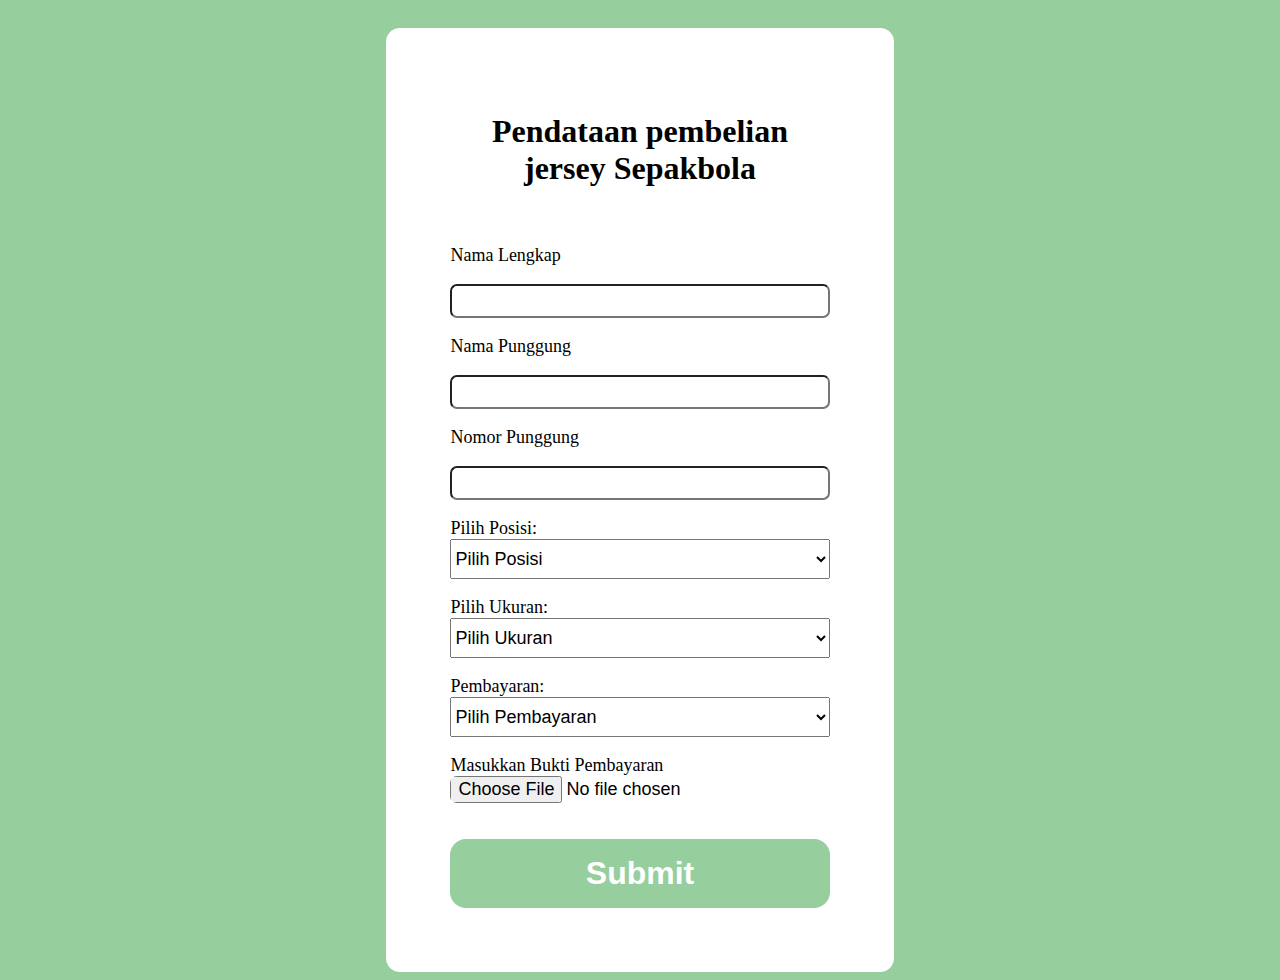
<file: tugas_cssJavaScript/index.html>
<!DOCTYPE html>
<html lang="en">
<head>
    <meta charset="UTF-8">
    <meta http-equiv="X-UA-Compatible" content="IE=edge">
    <meta name="viewport" content="width=device-width, initial-scale=1.0">
    <link rel="stylesheet" href="style.css">
    <title>Document</title>
</head>
<body>
    <div class="form">
        <form method="dialog">
        <!-- pembuatan nama lengkap nama punggung dan nomor punggung dengan menggunakan input -->
        <h1 class="p1">Pendataan pembelian jersey Sepakbola</h1> <br>
        <p>Nama Lengkap</p>
        <Input type="text" class="input" id="nama" required></Input> <br>
        <p>Nama Punggung</p>
        <input type="text"  class = "input" id="nama_punggung" required> <br>
        <p>Nomor Punggung</p>
        <input type="number" class="input" min="1"  id="nomor_punggung" required><br>
        <br>
        <!-- kemudian untuk pilih posisi menggunakan select -->
        <label for="Position">Pilih Posisi:</label> <br>
        <select name="Position" id="posisi" class="input">
            <option value="" selected disabled hidden>Pilih Posisi</option>
            <option value="Kiper">Kiper</option>
            <option value="Bek">Bek</option>
            <option value="gelandang">gelandang</option>
            <option value="penyerang">penyerang</option>
          </select><br>
          <br>
          <!-- untuk pilih ukuran juga menggunakan select -->
          <label for="Size">Pilih Ukuran:</label> <br>
          <select name="Size" id="size" class="input">
              <option value="" selected disabled hidden>Pilih Ukuran</option>
              <option value="M">M</option>
              <option value="L">L</option>
              <option value="XL">XL</option>
              <option value="XXL">XXL</option>
          </select> <br>
          <br>
          <!-- untuk pilih pembayaran juga menggunakan select -->
          <label for="pembayaran">Pembayaran:</label> <br>
          <select name="pembayaran" id="pembayaran" class="input">
              <option value="" selected disabled hidden>Pilih Pembayaran</option>
              <option value="UM">Uang muka</option>
              <option value="L">Lunas</option>
          </select><br> <br>
          <!-- dan untuk memasukkan bukti pembayaran disini menggunakan input dengan type file -->
          <span>Masukkan Bukti Pembayaran</span> <br>
          <input type="file" id="bukti" class="files" > <br> <br>
          <br>
          <button class="button" id="button">Submit</button>
        </form>
    </div>
    <script src="script.js"></script>
</body>
</html>
</file>
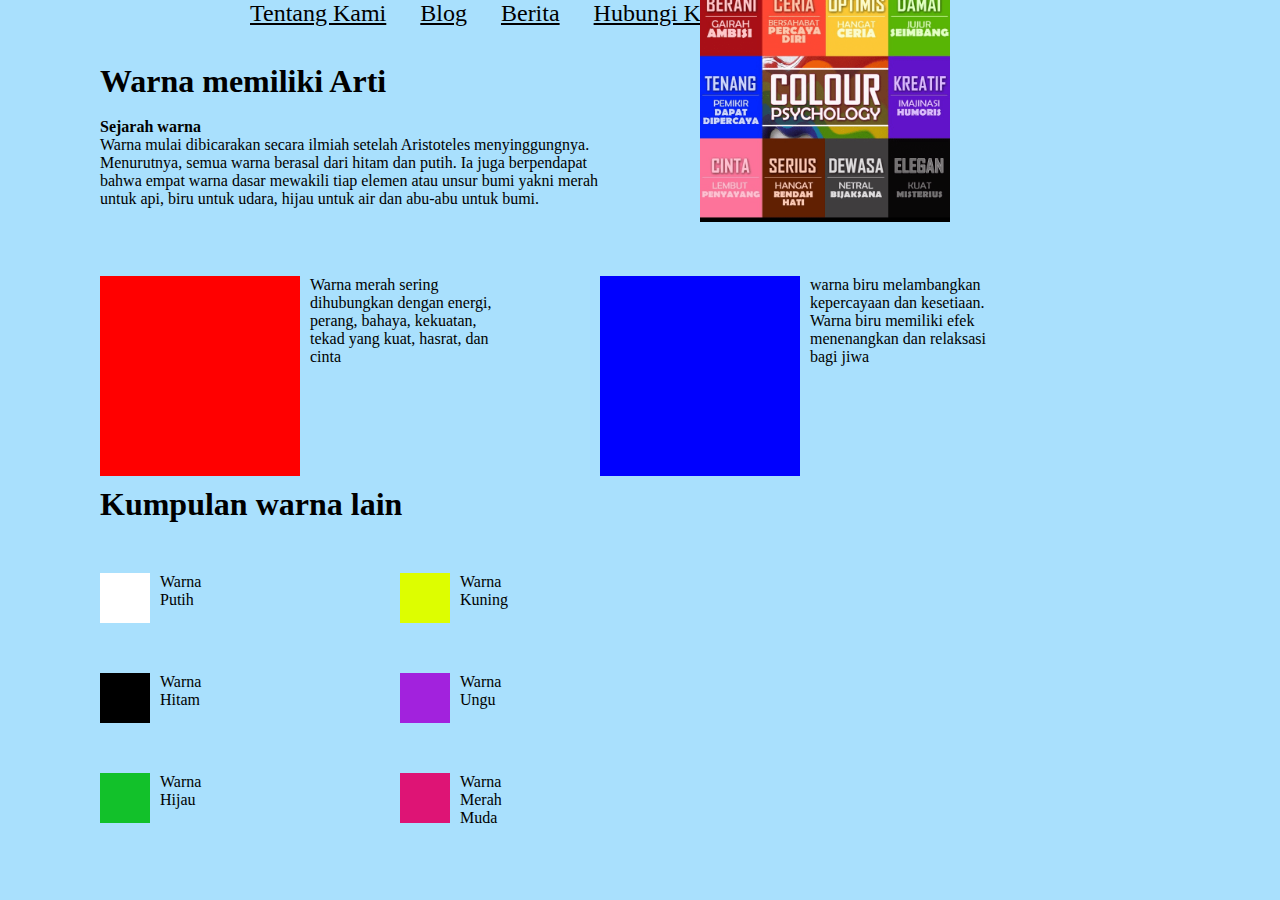
<file: Website_Artikel/index.html>
<!DOCTYPE html>
<html lang="en">
  <head>
    <link rel="stylesheet" href="style.css" />
    <meta charset="UTF-8" />
    <meta http-equiv="X-UA-Compatible" content="IE=edge" />
    <meta name="viewport" content="width=device-width, initial-scale=1.0" />
    <title>Document</title>
  </head>
  <body>
      <div class="Container">
        <a  class="About" href="#">Tentang Kami</a>
        <a class="blog" href="#">Blog</a>
        <a class="News" href="#">Berita</a>
        <a class="hubungi" href="">Hubungi Kami</a>
        <br>
        <br>
        <br>
      </div>
      <div class="H1">
        <h1>Warna memiliki Arti</h1>
        <br>
        <h4>Sejarah warna</h4>
        <p>Warna mulai dibicarakan secara ilmiah setelah Aristoteles menyinggungnya. <br> Menurutnya, semua warna berasal dari hitam dan putih.
          Ia juga berpendapat <br> bahwa empat warna dasar mewakili tiap elemen atau unsur bumi yakni merah <br> untuk api, biru untuk udara, hijau untuk air dan abu-abu untuk bumi.
         </p>
        </div>
        <!-- <button type="button" class="btn btn-primary">Next</button> -->
        <a href="https://youtu.be/GAVm_161MLQ" >
        <img src="artiwarna.png" class="image1"></a>
        <div class="red1">
          <p class="textred">Warna merah sering dihubungkan dengan energi, perang, bahaya, kekuatan, tekad yang kuat, hasrat, dan cinta</p>
        </div>
        <div class="blue1">
          <p class="textblue">warna biru melambangkan kepercayaan dan kesetiaan. Warna biru memiliki efek menenangkan dan relaksasi bagi jiwa</p>
        </div>
        <div class="text1">
          <h1>Kumpulan warna lain</h1>
        </div>
        <div class="boxwhite">
          <p class="text2">Warna Putih</p>
        </div>
        <div class="boxblack">
          <p class="text3">Warna Hitam</p>
        </div>
        <div class="boxgreen">
          <p class="text4">Warna Hijau</p>
        </div>
        <div class="boxyellow">
          <p class="text5">Warna Kuning</p>
        </div>
        <div class="boxpurple">
          <p class="text6">Warna Ungu</p>
        </div>
        <div class="boxpink">
          <p class="text7">Warna Merah Muda</p>
        </div>
  </body>
</html>
</file>
<file: tugas_cssJavaScript/style.css>
body {
    background-color: #96ce9e;
    display: flex;
    justify-content: center;
}

.form {
    margin-top: 20px;
    background-color: #ffffff;
    padding: 4em;
    border-radius: 14px;
    display: flex;
    justify-content: center;
    width: 30%;
}

.button {
    background-color: #96ce9e;
    color:#ffffff;
    font-size: 24pt;
    font-weight: 600;
    border: 0;
    border-radius: 16px;
    padding: 16px;
    width: 100%;
    transition: background-color 0.3s ease-in-out;
}

input{
    border-radius: 7px;
}

input[type=text], input[type=number] {
    width: 99%;
    height: 30px;
    margin: 0;
    padding: 0;
    font-size: large;
}

select {
    width: 100%;
    height: 30px;
}


#select {
    width: 100%;
}

p {
    font-size: large;
}

label {
    font-size: large;
}

span {
    font-size: large;
}

select{
    height: 40px;
    font-size: large;
}

span {
    font-size: large;
}

.files {
    font-size: large;
}
.button:hover {
    background-color: #00fe66;
    cursor: pointer;
}

.p1 {
    text-align: center;
}
</file>
<file: Website_Artikel/style.css>
* {
    padding: 0;
    margin: 0;
}
body {
    background-color: rgb(169, 224, 253);  
}
.Container {
    margin: 0px 0px 0px 250px;
}

.About {
    font-size: x-large;
    margin: 0px 0px 0px 0px;
    padding-bottom: 32px;;
    color: rgb(0, 0, 0);
}

.blog {
    font-size: x-large;
    margin: 0px 0px 0px 30px;
    padding-bottom: 32px;;
    color: rgb(0, 0, 0);
}

.News {
    font-size: x-large;
    margin: 0px  0px 0px 30px;
    padding-bottom: 32px;;
    color: rgb(0, 0, 0);
}

.hubungi {
    font-size: x-large;
    margin: 0px 0px 0px 30px;
    padding-bottom: 32px;;
    color: rgb(0, 0, 0);
}

.box {
    width: 100vh;
    height: 100vh;
    background-color: rgb(169, 224, 253);
}

/* .navbar1 {
    margin: 0px 0px 165px 200px;
} */

.card1 {
    margin: 50px 0px 0px 100px;
}

.card2 {
    margin: -335px 0px 0px 600px;
}
.image1 {
    width: 250px;
    height: 250px;
    margin: -250px 0px 0px 700px;
}

.H1 {
    margin: 0px 0px 0px 100px;
}

.text1 {
    margin: 10px 0px 0px 100px;
}

.boxwhite {
    height: 50px;
    width: 50px;
    margin: 50px 0px 0px 100px;
    background-color: white;
}

.text2 {
    margin: 0px 0px 0px 60px;
}

.boxblack {
    height: 50px;
    width: 50px;
    margin: 50px 0px 0px 100px;
    background-color: rgb(0, 0, 0);
}

.text3 {
    margin: 0px 0px 0px 60px;
}

.boxgreen {
    height: 50px;
    width: 50px;
    margin: 50px 0px 0px 100px;
    background-color: rgb(18, 193, 42);
}

.text4 {
    margin: 0px 0px 0px 60px;
}

.boxyellow {
    height: 50px;
    width: 50px;
    margin: -250px 0px 0px 400px;
    background-color: rgb(221, 254, 0);
}

.text5 {
    margin: 0px 0px 0px 60px;
}

.boxpurple {
    height: 50px;
    width: 50px;
    margin: 50px 0px 0px 400px;
    background-color: rgb(162, 34, 221);
}

.text6 {
    margin: 0px 0px 0px 60px;
}

.boxpink {
    height: 50px;
    width: 50px;
    margin: 50px 0px 0px 400px;
    background-color: rgb(222, 20, 117);
}

.text7 {
    margin: 0px 0px 0px 60px;
}

.red1 {
    margin: 50px 0px 0px 100px;
    height: 200px;
    width: 200px;
    background-color: red;
}

.textred {
    margin: 0px 0px 0px 210px;
    height: 200px;
    width: 200px;
}

.blue1 {
    margin: -200px 0px 0px 600px;
    height: 200px;
    width: 200px;
    background-color: blue;
}

.textblue {
    margin: 0px 0px 0px 210px;
    height: 200px;
    width: 200px;
}
</file>
